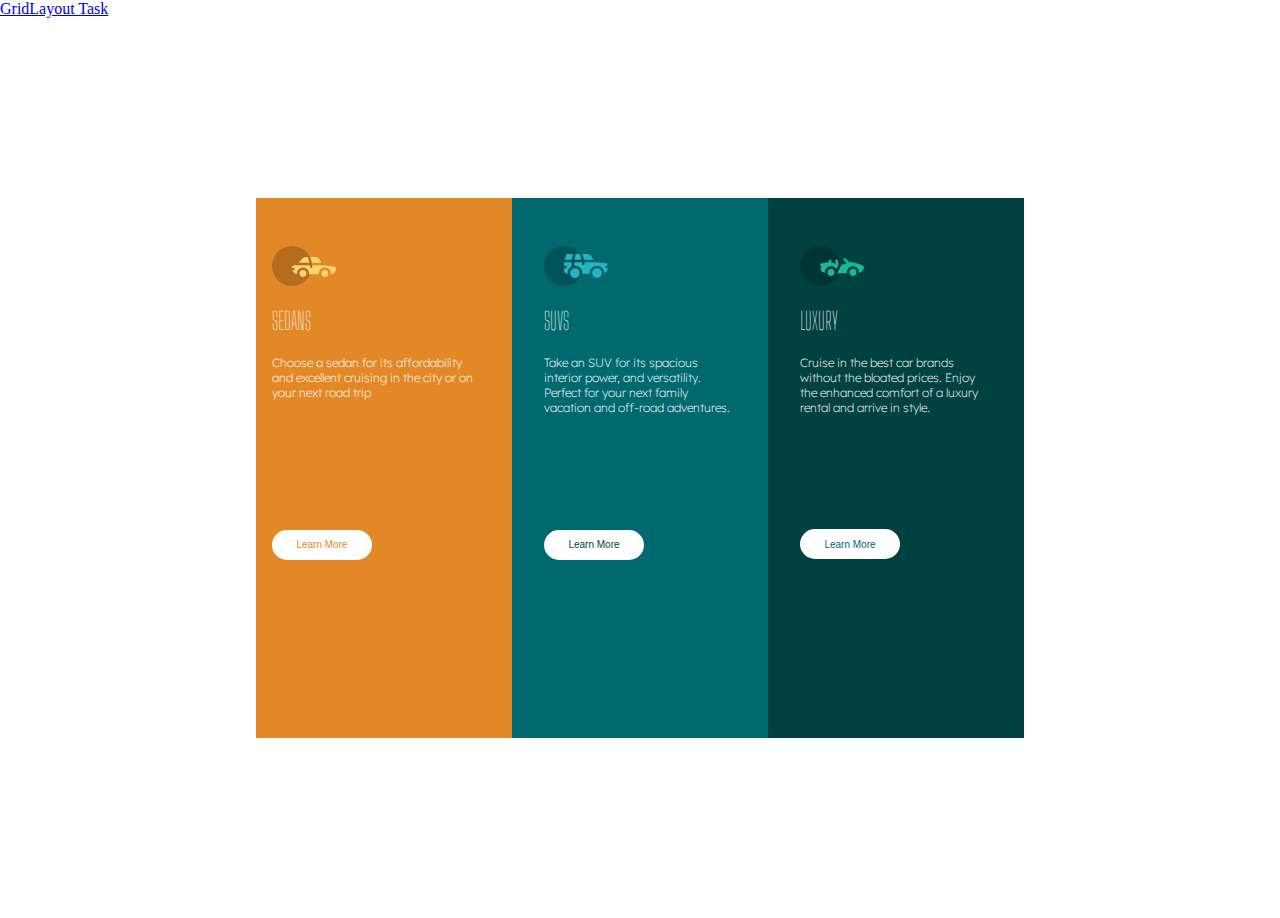
<file: index.html>
<!DOCTYPE html>
<html lang="en">
  <head>
    <meta charset="UTF-8" />
    <meta http-equiv="X-UA-Compatible" content="IE=edge" />
    <meta name="viewport" content="width=device-width, initial-scale=1.0" />
    <title>Flexbox Layout</title>
    <link rel="stylesheet" href="style.css" />
  </head>

  <body>
    <a href="./grid.html">GridLayout Task</a>
      <main>
        <div class="firstbox">
          <img src="./Layout task/images/icon-sedans.svg" alt="">
          <h2 style="color: white">SEDANS</h2>
          <br />
          <p>Choose a sedan for its affordability and excellent cruising in the city or on your next road trip</p>
          <br />
          <div> <button type="submit" class="btn-1">Learn More</button></div>
        </div>
        <div class="secondbox">
          <img src="./Layout task/images/icon-suvs.svg">
          <h2 style="color: white">SUVS</h2>
          <br />
          <p>Take an SUV for its spacious interior power, and versatility. Perfect for your next family vacation and off-road adventures.
          </p>
          <br />
          <div> <button type="submit" class="btn-2">Learn More</button></div>
        </div>
        <div class="thirdbox">
          <img src="./Layout task/images/icon-luxury.svg">
          <h2 style="color: white">LUXURY</h2>
          <br />
          <p>Cruise in the best car brands without the bloated prices. Enjoy the enhanced comfort of a luxury rental and arrive in style.</p>
          
          <div> <button type="submit" class="btn">Learn More</button></div>
         
        </div>
      </main>
  </body>
</html>
</file>
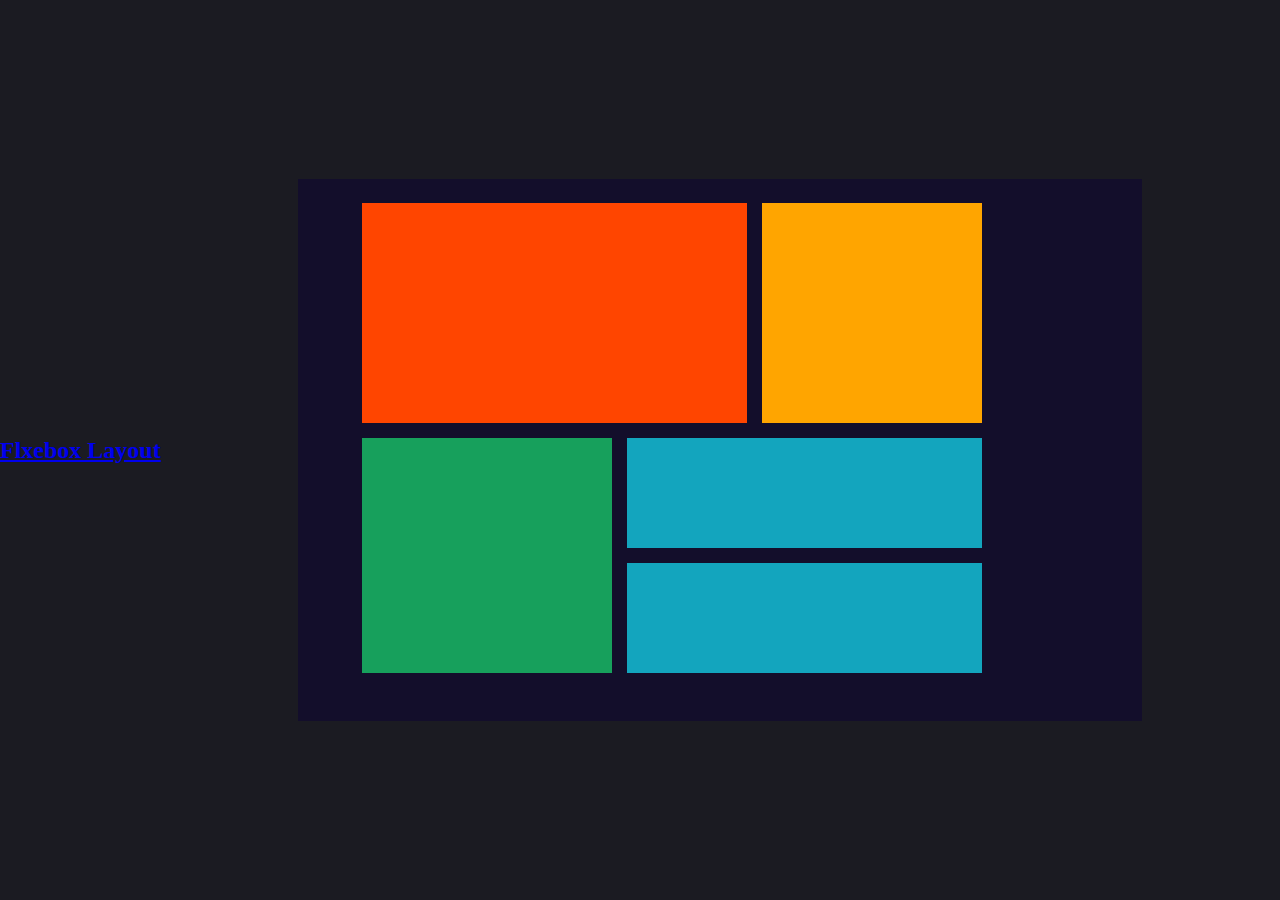
<file: grid.html>
<!DOCTYPE html>
<html lang="en">
  <head>
    <meta charset="UTF-8" />
    <meta http-equiv="X-UA-Compatible" content="IE=edge" />
    <meta name="viewport" content="width=device-width, initial-scale=1.0" />
    <title>GridLayout</title>
    <link rel="stylesheet" href="gridstyle.css" />
  </head>
  <body>
    <h2>
      <a href="index.html">Flxebox Layout</a>
    </h2>
    <main>
      <div class="firstbox"><br /></div>
      <div class="secondbox"><br /></div>
      <div class="thirdbox"><br /></div>
      <div class="fourthbox"><br /></div>
      <div class="fifthbox"><br /></div>
    </main>
  </body>
</html>
</file>
<file: style.css>
@import url('https://fonts.googleapis.com/css2?family=Big+Shoulders+Display:wght@700&family=Lexend+Deca&display=swap');
* {
  margin: 0;
  padding: 0;
  box-sizing: border-box;
}
h2 {
    font-family: 'Big Shoulders Display', cursive;
  font-size: 1.5em;
  font-weight: 80;
}
main {
  background-color: #fff;
  width: 100%;
  height: 100vh;
  margin: 0 auto;
  display: flex;
  justify-content: center;
  align-items: center;
  font-family: 'Lexend Deca', sans-serif;
}

p {
  font-size: 12px;
  font-weight: 200;
  width:100%;
  color:#fff;
  height: 30px;

}
.firstbox {
  background-color: hsl(31, 77%, 52%);
  padding: 2em;
  padding-top: 3em;
  height: 60vh;
  padding-left: 1em;
  width: 20%;
}
.secondbox {
  background-color: hsl(184, 100%, 22%);
  padding: 2em;
  padding-top: 3em;
  height: 60vh;
  width: 20%;
}
.thirdbox {
  background-color: hsl(179, 100%, 13%);
  padding: 2em;
  padding-top: 3em;
  height: 60vh;
  width: 20%;
}
.btn {
  background-color: white;
  border-radius: 60px;
  font-size: 10px;
  width: 50%;
  text-align: center;
  margin: auto;
  justify-content: center;
  height: 30px;
  width: 100px;
  border: none;
  margin-top: 9rem;
  color:hsl(184, 100%, 22%);
}
img{
    padding-bottom: 1rem;
}
.btn-1{
    background-color: white;
    border-radius: 60px;
    font-size: 10px;
    width: 50%;
    text-align: center;
    margin: auto;
    justify-content: center;
    height: 30px;
    width: 100px;
    border: none;
    margin-top: 7.8rem;
    color:hsl(31, 77%, 52%);
}
.btn-2{
    background-color: white;
    border-radius: 60px;
    font-size: 10px;
    width: 50%;
    text-align: center;
    margin: auto;
    justify-content: center;
    height: 30px;
    width: 100px;
    border: none;
    margin-top: 7.8rem;
    color:hsl(179, 100%, 13%);
}
@media screen and (max-width: 768px) {
    .firstbox,
    .secondbox,
    .thirdbox{
        width: 100%;
        padding: 0.75rem;
    }
}
</file>
<file: gridstyle.css>
* {
    margin: 0;
    padding: 0;
  }
  body {
    background-color: rgb(27, 27, 34);
    display: flex;
    place-items: center;
    min-height: 100vh;
  }
  body main {
    padding-top: 1.5em;
    padding-left: 4em;
    padding-right: 10em;
    padding-bottom: 3em;
  }
  main {
    display: grid;
    grid-template-areas:
      "a a b"
      "c d d"
      "c e e";
    gap: 15px;
    margin: auto;
    grid-template-rows: 220px 110px 110px;
    grid-template-columns: 250px 120px 220px;
    background-color: rgb(19, 14, 43);
  }
  .firstbox {
    background-color: orangered;
    grid-area: a;
  }
  .secondbox {
    background-color: orange;
    grid-area: b;
  }
  .thirdbox {
    background-color: rgb(23, 160, 92);
    grid-area: c;
  }
  .fourthbox {
    background-color: rgb(19, 165, 190);
    grid-area: d;
  }
  .fifthbox {
    background-color: rgb(19, 165, 190);
    grid-area: e;
  }
</file>
